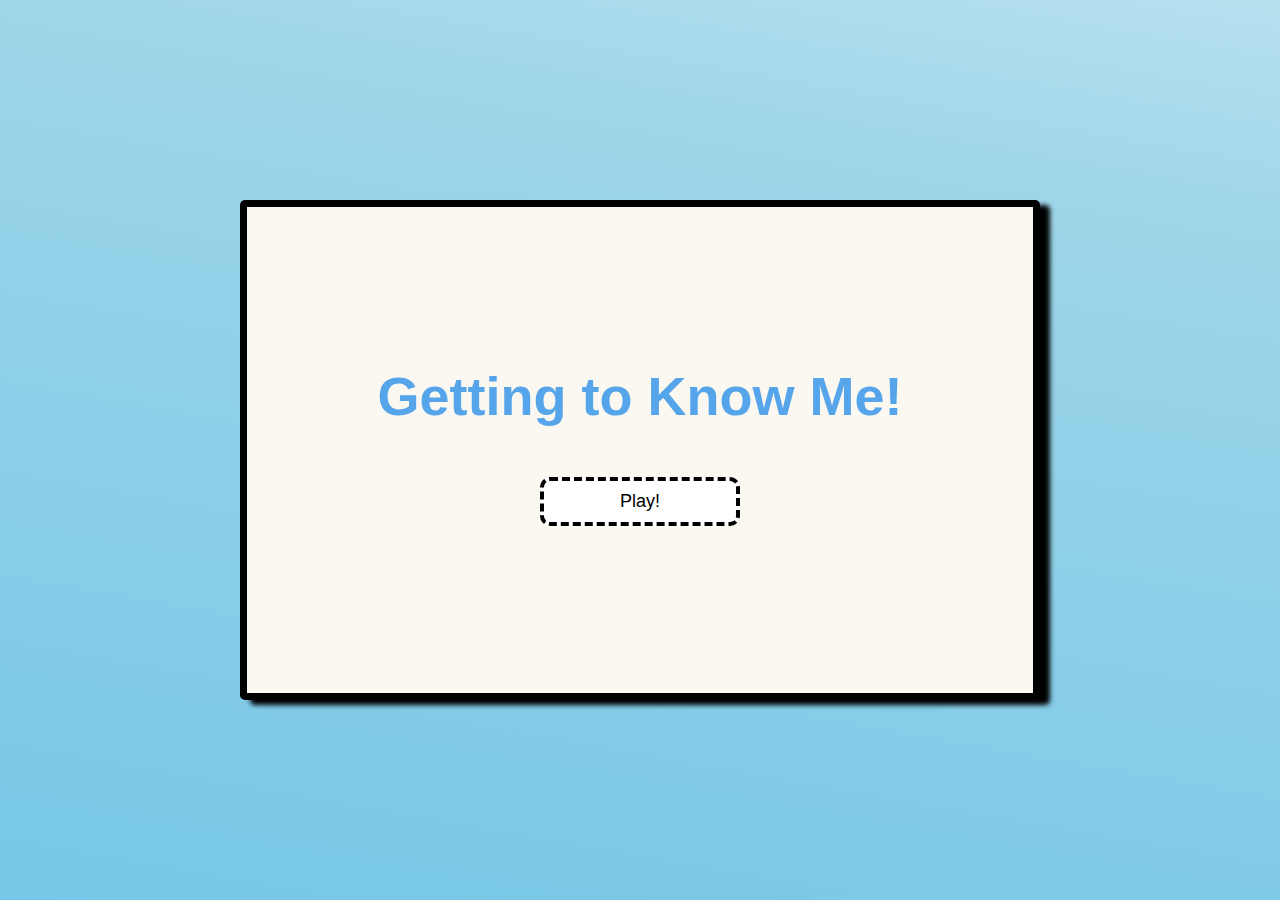
<file: index.html>
<!DOCTYPE html>
<html lang="en">
<head>
    <meta charset="UTF-8">
    <meta name="viewport" content="width=device-width, initial-scale=1.0">
    <link rel="stylesheet" href="style.css">
    <title>For Future Roommate</title>
</head>
<body>
    <div class="container">
        <div class="home-box">
            <div id="home" class="flex-center flex-column">
                <h1>Getting to Know Me!</h1>
                <a class="btn" href="game.html">Play!</a>
            </div>
        </div<
    </div>
</body>
</html>
</file>
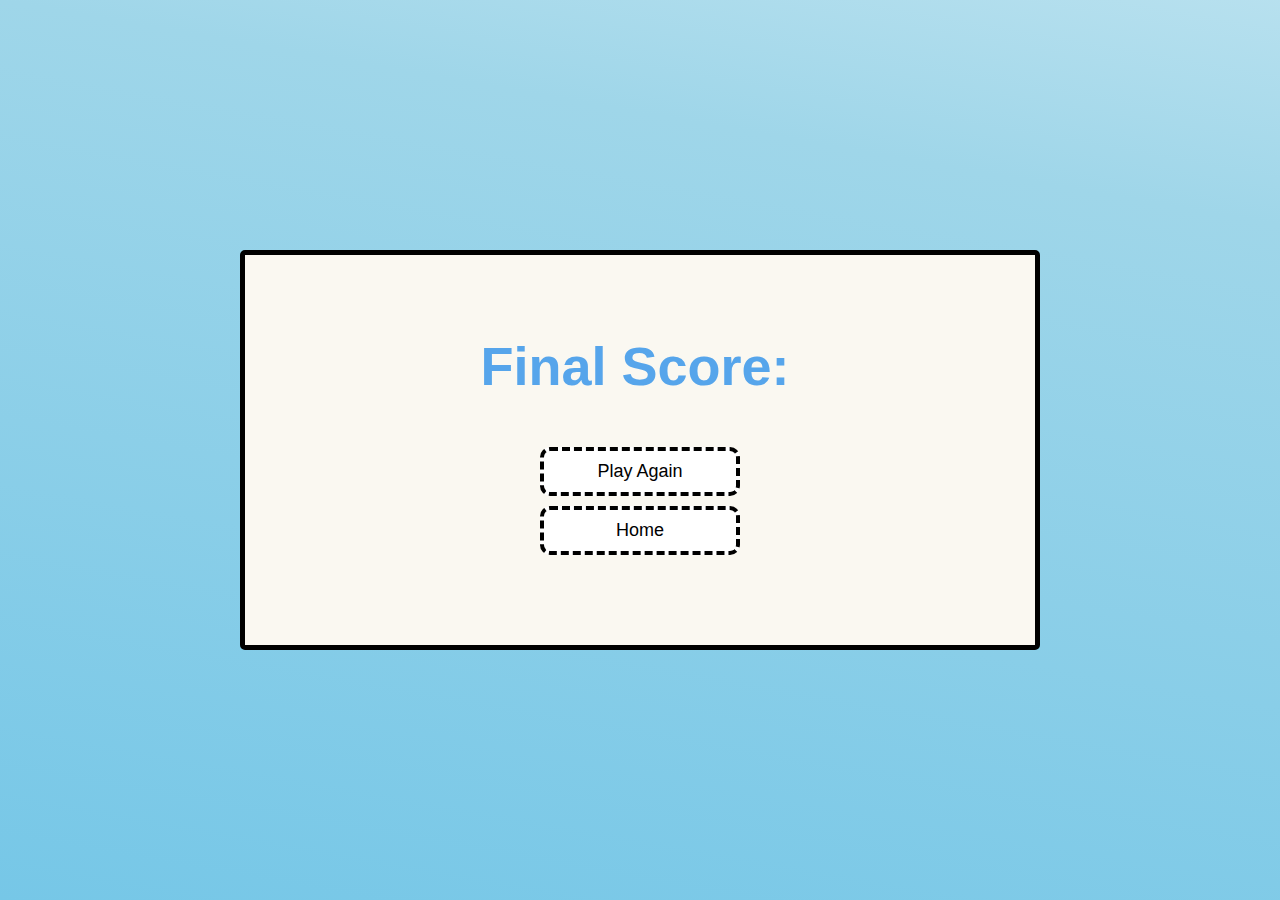
<file: endpage.html>
<!DOCTYPE html>
<html lang="en">
<head>
    <meta charset="UTF-8">
    <meta name="viewport" content="width=device-width, initial-scale=1.0">
    <title>Congratulations!</title>
    <link rel="stylesheet" href="style.css">
</head>
<body>
    <div class="container">
        <div id="end" class="flex-center flex-column">
            <div class="endRow">
                <h1>Final Score: </h1>
                <h1 id="finalScore">0</h1>
            </div>
            
            <a class="btn" href="game.html">Play Again</a>
            <a class="btn" href="index.html">Home</a>
        </div>
    </div>
    <script src="endpage.js"></script>
</body>
</html>
</file>
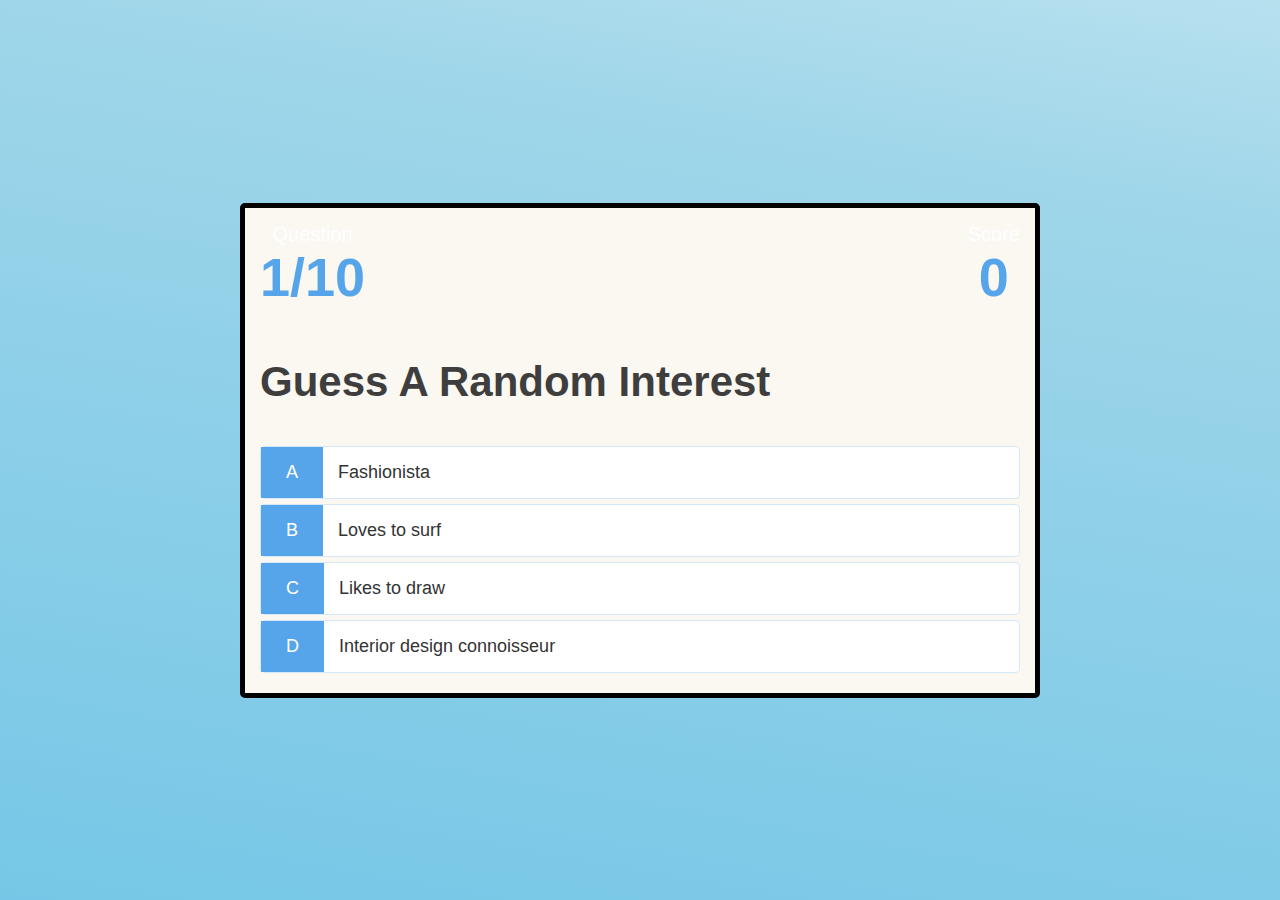
<file: game.html>
<!DOCTYPE html>
<html lang="en">
<head>
    <meta charset="UTF-8">
    <meta name="viewport" content="width=device-width, initial-scale=1.0">
    <link rel="stylesheet" href="style.css">
    <title>Fun Facts About Me</title>
</head>
<body>
    <div class="container">
        <div id="game" class="justify-center flex-column">
            <div id="user-display">
                <div id="display-item">
                    <p class="display-prefix">Question</p>
                    <h1 class="main-text" id="questionDisplay"></h1>
                </div>
                <div id="display-item">
                    <p class="display-prefix">Score</p>
                    <h1 class="main-text" id="score">0</h1>
                </div>
            </div>
            <h2 id="question">Pick an Answer to the Best of Your Abilities</h2>
            <div class="choice-container">
                <p class="prefix">A</p>
                <p class="choice-text" data-number="1">Choice 1</p>
            </div>
            <div class="choice-container">
                <p class="prefix">B</p>
                <p class="choice-text" data-number="2">Choice 2</p>
            </div>
            <div class="choice-container">
                <p class="prefix">C</p>
                <p class="choice-text" data-number="3">Choice 3</p>
            </div>
            <div class="choice-container">
                <p class="prefix">D</p>
                <p class="choice-text" data-number="4">Choice 4</p>
            </div>
        </div>
    </div>
    <script src="game.js"></script>
</body>
</html>
</file>
<file: style.css>
:root {
    font-size: 62.5%;
}

* {
    box-sizing: border-box; 
    font-family: Arial, Helvetica, sans-serif;
    margin: 0; 
    padding: 0; 
    color: #333; 
}

body {
    background-image: linear-gradient(to right top, rgb(118, 199, 231), rgb(159, 214, 233),white );
	background-size: 400%;
	animation: bg-animation 5s infinite alternate; 
}


@keyframes bg-animation  {
	0% {
		background-position: left;
	}
	100% {
		background-position: right;
	}
}

h1, h2, h3, h4 {
    margin-bottom: 1rem; 
}

h1 {
    font-size: 5.4rem;
    color: #56a5eb; 
    margin-bottom: 5rem; 
}

h1 > span {
    font-size: 2.4rem; 
    font-weight: 500; 
}

h2 {
    font-size: 4.2rem; 
    margin-bottom: 4rem; 
    font-weight: 700; 
}

h3 {
    font: 2.8rem; 
    font-weight: 500; 
}

.container {
    width: 100vw; 
    height: 100vh; 
    display: flex; 
    justify-content: center; 
    align-items: center; 
    max-width: 80rem; 
    margin: 0 auto; 
}

.container > * {
    width: 100%; 
}

#home {
    height: 500px; 
    background-color: rgb(250, 248, 241); 
    border: 7px solid black; 
    border-radius: 5px; 
    box-shadow: 10px 5px 5px black; 
}

.flex-column {
    display: flex; 
    flex-direction: column; 
}

.flex-center {
    justify-content: center; 
    align-items: center; 
}

.justify-center {
    justify-content: center; 
}

.text-center {
    text-align: center; 
}

.hidden {
    display: none; 
}

.btn {
    font-size: 1.8rem; 
    padding: 1rem 0;
    width: 20rem;
    text-align: center;
    border: 4px dashed black; 
    border-radius: 1rem; 
    margin-bottom: 1rem;
    text-decoration: none;
    color: black;
    background-color: white;
}

.btn:hover {
    cursor: pointer;
    border-style: solid; 
    transition-property: all; 
    transition-timing-function: ease-in-out; 
    transition-duration: 500ms; 
    box-shadow: 5px 5px black; 
    transform: translate(-5px, -5px); 
  }
  
  .btn[disabled]:hover {
    cursor: not-allowed;
    box-shadow: none;
    transform: none;
  }

  .choice-container {
    display: flex;
    margin-bottom: 0.5rem; 
    width: 100%; 
    font-size: 1.8rem; 
    border: 0.1rem solid rgba(86, 165, 235, 0.25);
    background-color: white; 
}

.choice-container:hover {
    cursor: pointer; 
    box-shadow: 0 0.4rem 1.4rem 0 rgba(86, 185, 235, 0.5);
    transform: translateY(-0.1rem);
    transition: transform 150ms;
}

#question {
    color: #3f3e3e; 
}

.prefix {
    padding: 1.5rem 2.5rem; 
    background-color: #56a5eb;
    color: white; 
}

.choice-container {
    border-radius: 5px; 
}

.choice-text {
    padding: 1.5rem; 
    width: 100%; 
}

.correct {
    background-color: #36e05e; 
}

.incorrect {
    background-color: #f54b5c; 
}

#user-display {
    display: flex; 
    justify-content: space-between; 
}

#game { 
    background-color: rgb(250, 248, 241); 
    padding: 15px;
    border-radius: 5px; 
    width: 1000px; 
    border: 5px solid black; 
}

#end {
    background-color: rgb(250, 248, 241); 
    padding: 15px;
    border-radius: 5px; 
    width: 1000px; 
    height: 400px; 
    border: 5px solid black; 
}

.display-prefix {
    color: white; 
    text-align: center; 
    font-size: 2rem; 
}

.main-text {
    text-align: center; 
}

.endRow {
    display: flex; 
    flex-direction: row; 
}

#finalScore {
    padding-left: 10px; 
}
</file>
